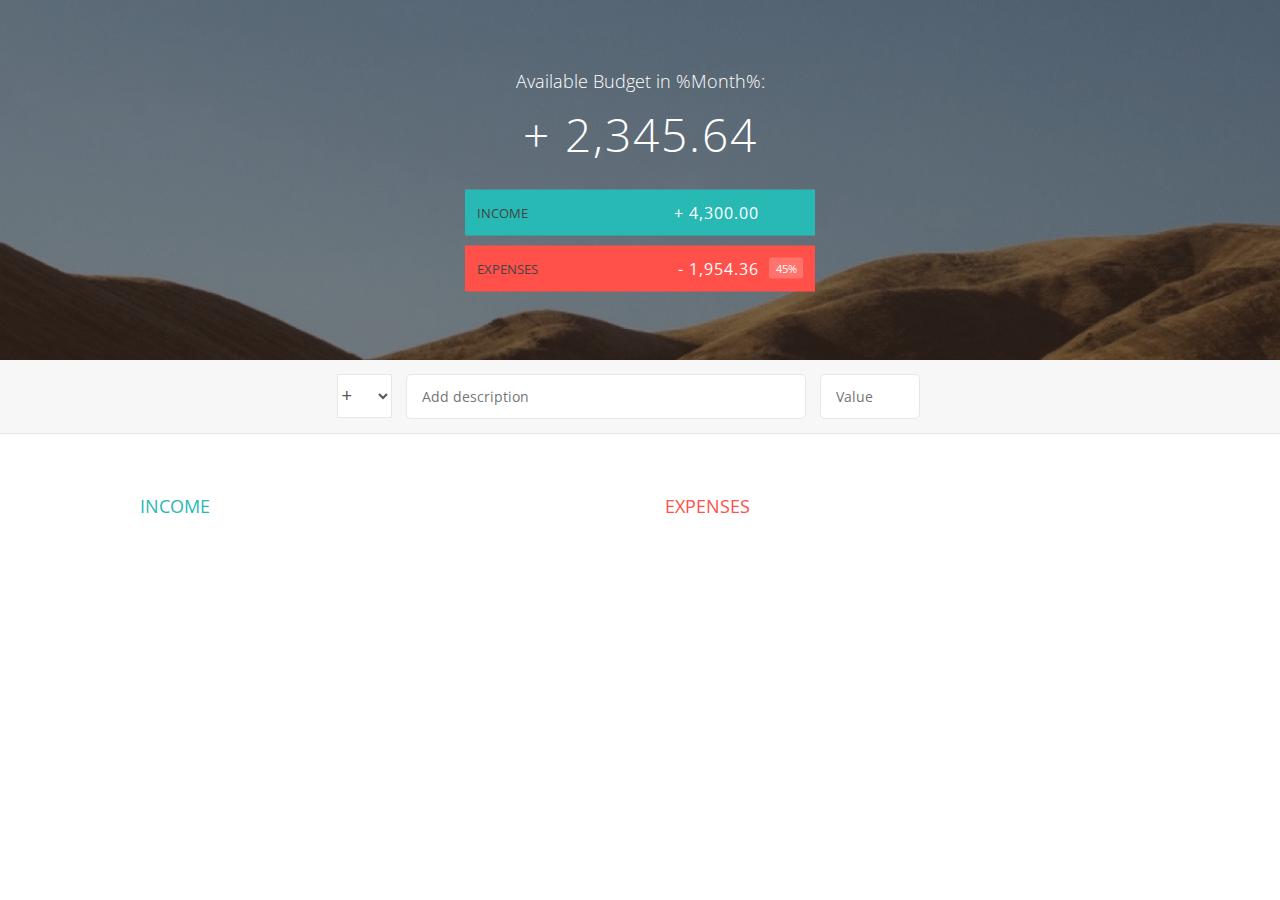
<file: Budgety/index.html>
<!DOCTYPE html>
<html lang="en">
    <head>
        <meta charset="UTF-8">
        <link href="https://fonts.googleapis.com/css?family=Open+Sans:100,300,400,600" rel="stylesheet" type="text/css">
        <link href="http://code.ionicframework.com/ionicons/2.0.1/css/ionicons.min.css" rel="stylesheet" type="text/css">
        <link type="text/css" rel="stylesheet" href="assets/css/style.css">
        <title>Budgety</title>
    </head>
    <body>
        
        <div class="top">
            <div class="budget">
                <div class="budget__title">
                    Available Budget in <span class="budget__title--month">%Month%</span>:
                </div>
                
                <div class="budget__value">+ 2,345.64</div>
                
                <div class="budget__income clearfix">
                    <div class="budget__income--text">Income</div>
                    <div class="right">
                        <div class="budget__income--value">+ 4,300.00</div>
                        <div class="budget__income--percentage">&nbsp;</div>
                    </div>
                </div>
                
                <div class="budget__expenses clearfix">
                    <div class="budget__expenses--text">Expenses</div>
                    <div class="right clearfix">
                        <div class="budget__expenses--value">- 1,954.36</div>
                        <div class="budget__expenses--percentage">45%</div>
                    </div>
                </div>
            </div>
        </div>
        
        
        
        <div class="bottom">
            <div class="add">
                <div class="add__container">
                    <select class="add__type">
                        <option value="inc" selected>+</option>
                        <option value="exp">-</option>
                    </select>
                    <input type="text" class="add__description" placeholder="Add description">
                    <input type="number" class="add__value" placeholder="Value">
                    <button class="add__btn"><i class="ion-ios-checkmark-outline"></i></button>
                </div>
            </div>
            
            <div class="container clearfix">
                <div class="income">
                    <h2 class="icome__title">Income</h2>
                    
                    <div class="income__list">
                       
                        <!--
                        <div class="item clearfix" id="income-0">
                            <div class="item__description">Salary</div>
                            <div class="right clearfix">
                                <div class="item__value">+ 2,100.00</div>
                                <div class="item__delete">
                                    <button class="item__delete--btn"><i class="ion-ios-close-outline"></i></button>
                                </div>
                            </div>
                        </div>
                        
                        <div class="item clearfix" id="income-1">
                            <div class="item__description">Sold car</div>
                            <div class="right clearfix">
                                <div class="item__value">+ 1,500.00</div>
                                <div class="item__delete">
                                    <button class="item__delete--btn"><i class="ion-ios-close-outline"></i></button>
                                </div>
                            </div>
                        </div>
                        -->
                        
                    </div>
                </div>
                
                
                
                <div class="expenses">
                    <h2 class="expenses__title">Expenses</h2>
                    
                    <div class="expenses__list">
                       
                        <!--
                        <div class="item clearfix" id="expense-0">
                            <div class="item__description">Apartment rent</div>
                            <div class="right clearfix">
                                <div class="item__value">- 900.00</div>
                                <div class="item__percentage">21%</div>
                                <div class="item__delete">
                                    <button class="item__delete--btn"><i class="ion-ios-close-outline"></i></button>
                                </div>
                            </div>
                        </div>

                        <div class="item clearfix" id="expense-1">
                            <div class="item__description">Grocery shopping</div>
                            <div class="right clearfix">
                                <div class="item__value">- 435.28</div>
                                <div class="item__percentage">10%</div>
                                <div class="item__delete">
                                    <button class="item__delete--btn"><i class="ion-ios-close-outline"></i></button>
                                </div>
                            </div>
                        </div>
                        -->
                        
                    </div>
                </div>
            </div>
            
            
        </div>
        
        <script src="assets/js/app.js"></script>
    </body>
</html>
</file>
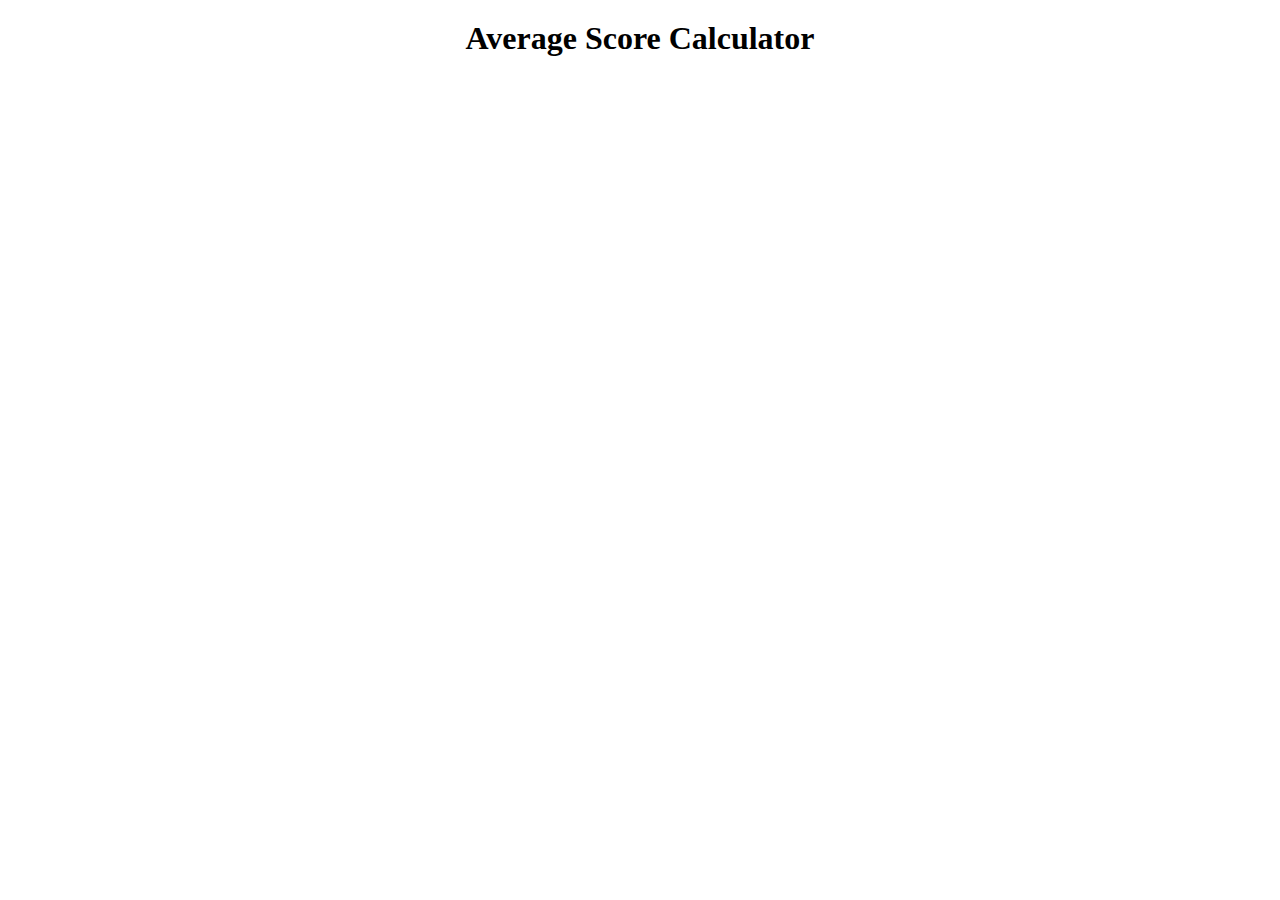
<file: Coding-Challenge-002/index.html>
<!doctype html>
<html lang="en">
<head>
    <meta charset="UTF-8">
    <meta name="viewport"
          content="width=device-width, user-scalable=no, initial-scale=1.0, maximum-scale=1.0, minimum-scale=1.0">
    <meta http-equiv="X-UA-Compatible" content="ie=edge">
    <title>Average Score Calculator - Coding Challenge 002</title>

    <style>
        * {
            margin: 0;
            padding: 0;
        }
        h1 {
            text-align: center;
            margin-top: 20px;
        }
    </style>
</head>
<body>
    <h1>Average Score Calculator</h1>
</body>

<script src="index.js"></script>
</html>
</file>
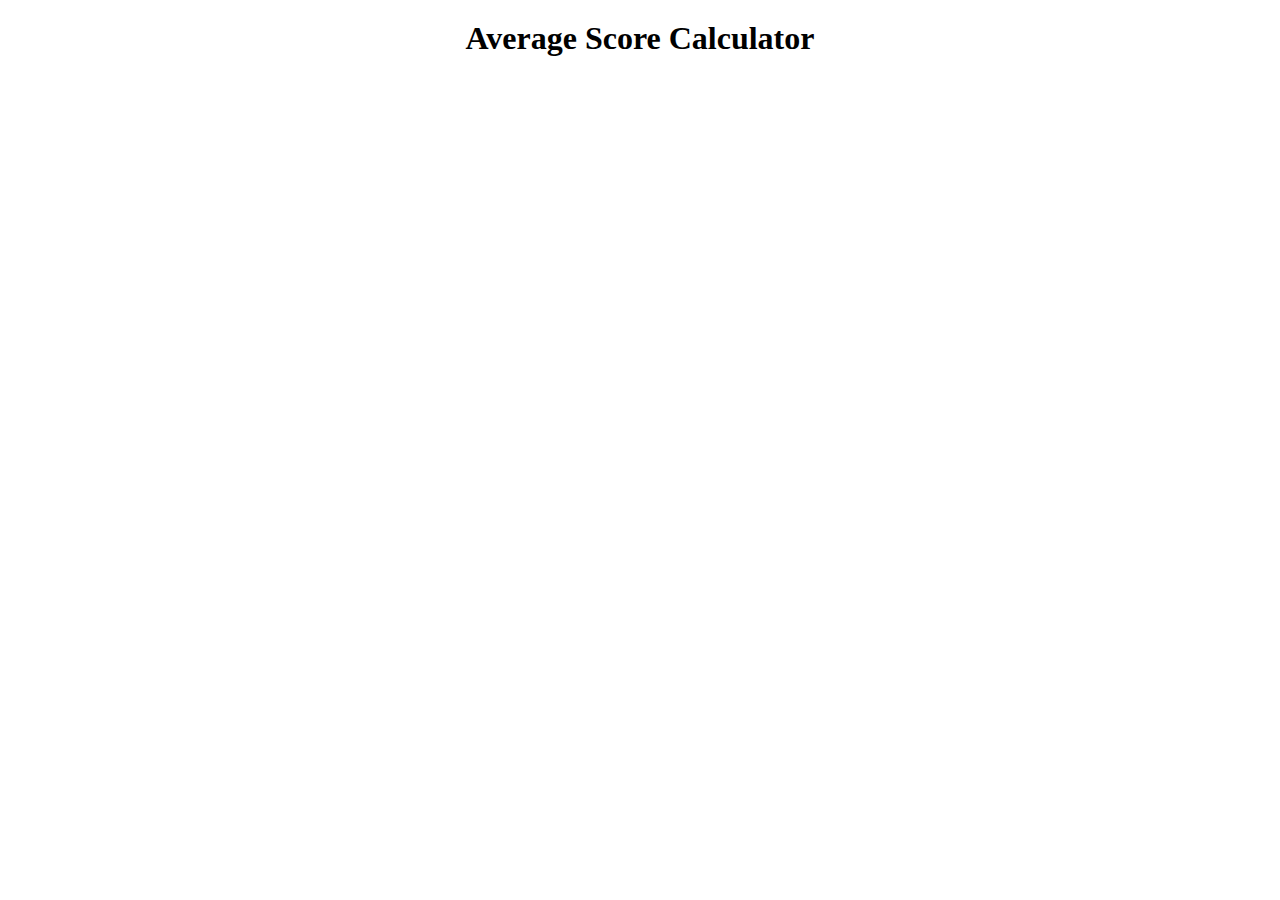
<file: Coding-Challenge-003/index.html>
<!doctype html>
<html lang="en">
<head>
    <meta charset="UTF-8">
    <meta name="viewport"
          content="width=device-width, user-scalable=no, initial-scale=1.0, maximum-scale=1.0, minimum-scale=1.0">
    <meta http-equiv="X-UA-Compatible" content="ie=edge">
    <title>Tip Calculator - Coding Challenge 003</title>

    <style>
        * {
            margin: 0;
            padding: 0;
        }
        h1 {
            text-align: center;
            margin-top: 20px;
        }
    </style>
</head>
<body>
<h1>Average Score Calculator</h1>
</body>

<script src="index.js"></script>
</html>
</file>
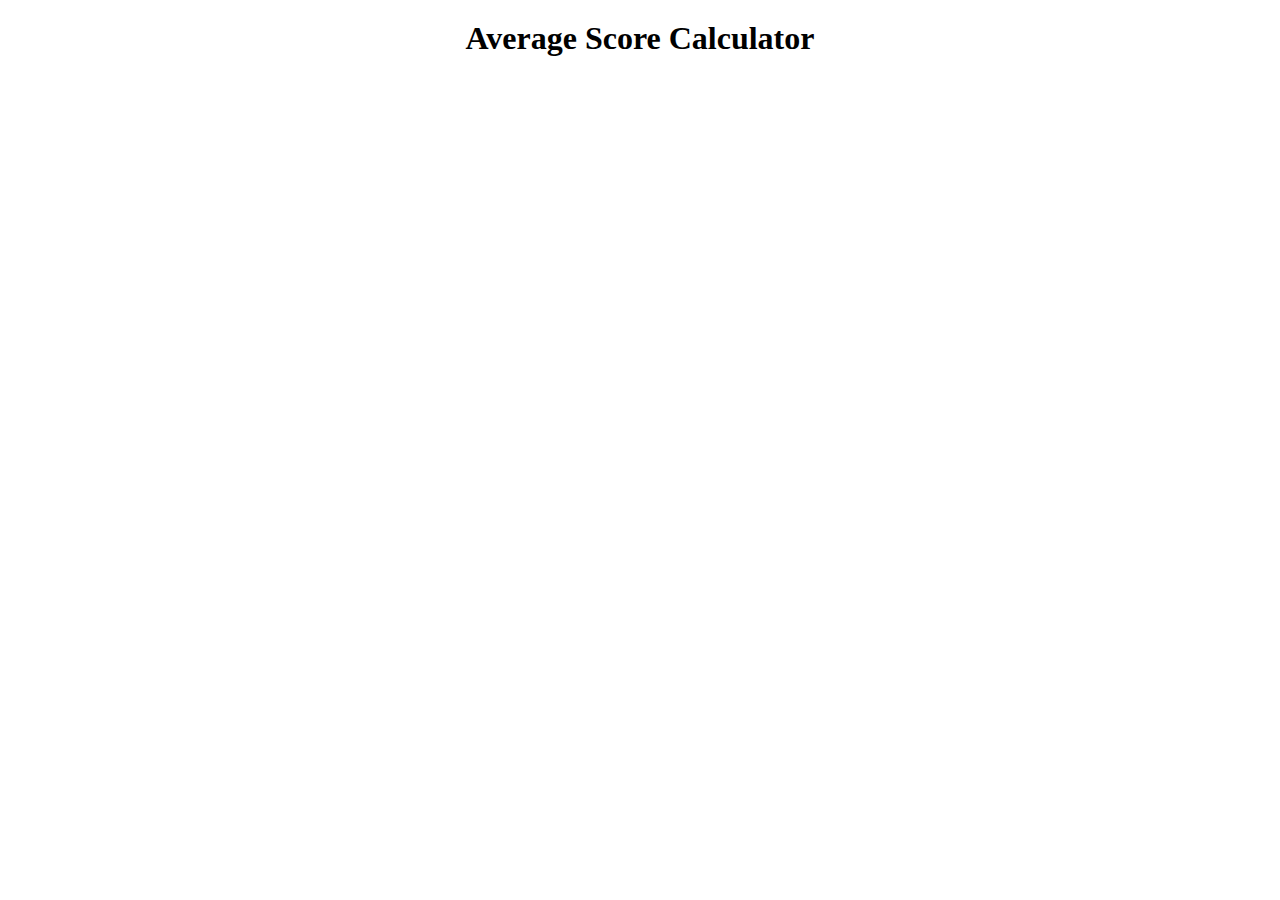
<file: Coding-Challenge-004/index.html>
<!doctype html>
<html lang="en">
<head>
    <meta charset="UTF-8">
    <meta name="viewport"
          content="width=device-width, user-scalable=no, initial-scale=1.0, maximum-scale=1.0, minimum-scale=1.0">
    <meta http-equiv="X-UA-Compatible" content="ie=edge">
    <title>BMI Calculator (Objects) - Coding Challenge 004</title>

    <style>
        * {
            margin: 0;
            padding: 0;
        }
        h1 {
            text-align: center;
            margin-top: 20px;
        }
    </style>
</head>
<body>
<h1>Average Score Calculator</h1>
</body>

<script src="index.js"></script>
</html>
</file>
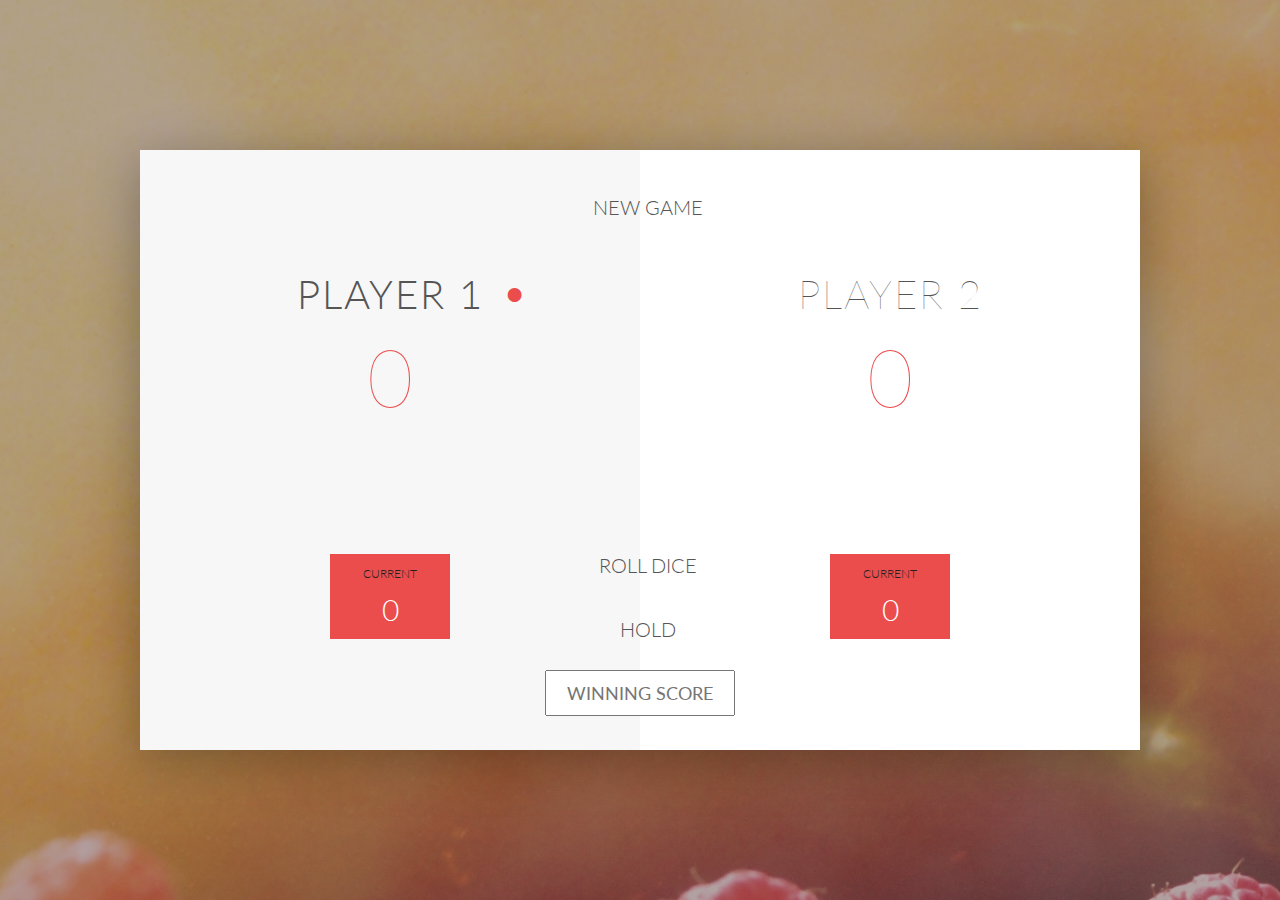
<file: Coding-Challenge-006/index.html>
<!DOCTYPE html>
<html lang="en">
    <head>
        <meta charset="UTF-8">
        <link href="https://fonts.googleapis.com/css?family=Lato:100,300,600" rel="stylesheet" type="text/css">
        <link href="http://code.ionicframework.com/ionicons/2.0.1/css/ionicons.min.css" rel="stylesheet" type="text/css">
        <link type="text/css" rel="stylesheet" href="assets/css/style.css">
        
        <title>Pig Game</title>
    </head>

    <body>
        <div class="wrapper clearfix">
            <div class="player-0-panel active">
                <div class="player-name" id="name-0">Player 1</div>
                <div class="player-score" id="score-0">43</div>
                <div class="player-current-box">
                    <div class="player-current-label">Current</div>
                    <div class="player-current-score" id="current-0">11</div>
                </div>
            </div>
            
            <div class="player-1-panel">
                <div class="player-name" id="name-1">Player 2</div>
                <div class="player-score" id="score-1">72</div>
                <div class="player-current-box">
                    <div class="player-current-label">Current</div>
                    <div class="player-current-score" id="current-1">0</div>
                </div>
            </div>
            
            <button class="btn-new"><i class="ion-ios-plus-outline"></i>New game</button>
            <button class="btn-roll"><i class="ion-ios-loop"></i>Roll dice</button>
            <button class="btn-hold"><i class="ion-ios-download-outline"></i>Hold</button>

            <input type="text" placeholder="Winning score" class="final-score">
            
            <img src="assets/img/dice-5.png" alt="Dice" class="dice">
            <img src="assets/img/dice-4.png" alt="Dice" class="dice1">
        </div>

        <div id="snackbar">Some text here for.</div>

         <!-- Script file here -->
        <script src="assets/js/challenge.js"></script>
    </body>
</html>
</file>
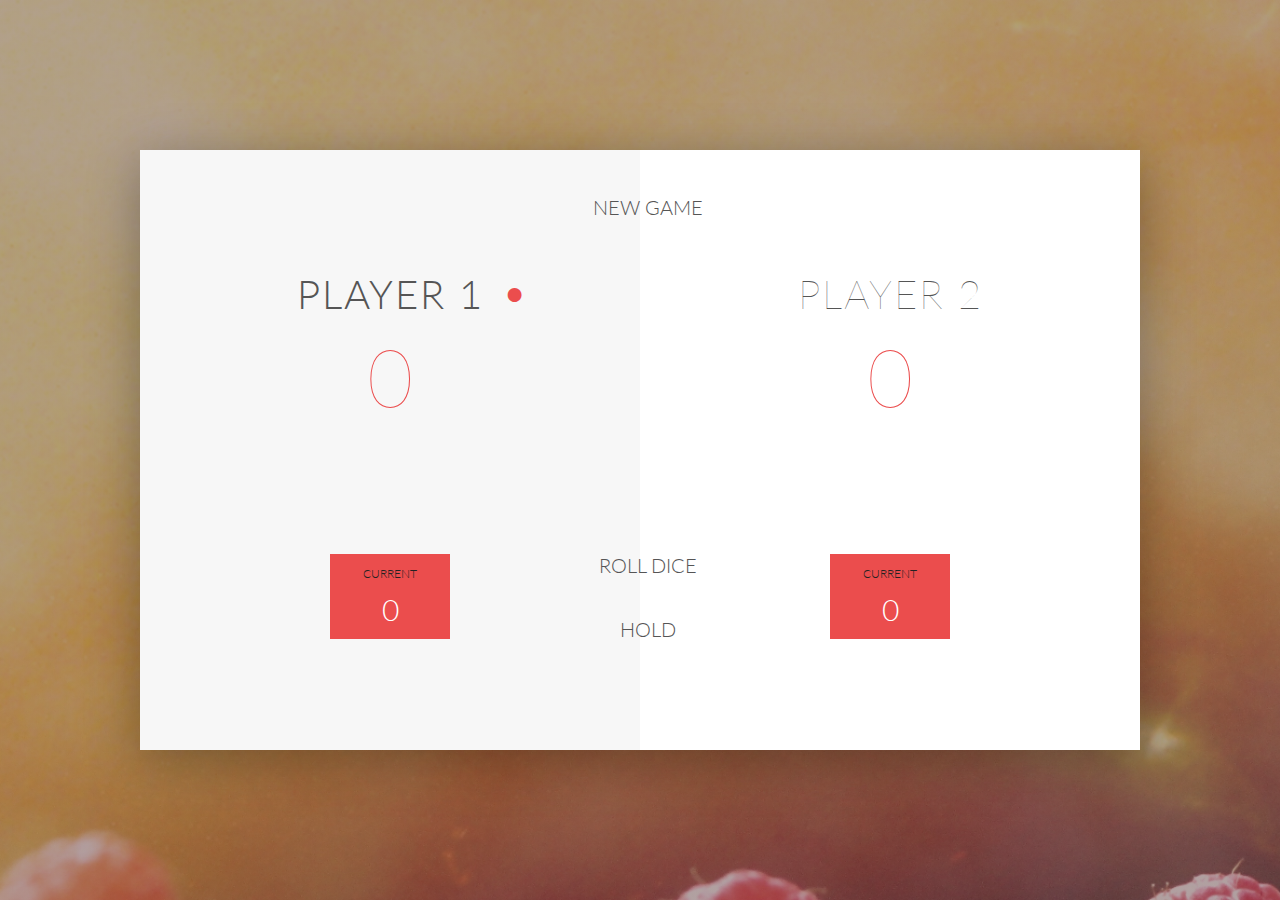
<file: DOM-Pig-Game/index.html>
<!DOCTYPE html>
<html lang="en">
    <head>
        <meta charset="UTF-8">
        <link href="https://fonts.googleapis.com/css?family=Lato:100,300,600" rel="stylesheet" type="text/css">
        <link href="http://code.ionicframework.com/ionicons/2.0.1/css/ionicons.min.css" rel="stylesheet" type="text/css">
        <link type="text/css" rel="stylesheet" href="assets/css/style.css">
        
        <title>Pig Game</title>
    </head>

    <body>
        <div class="wrapper clearfix">
            <div class="player-0-panel active">
                <div class="player-name" id="name-0">Player 1</div>
                <div class="player-score" id="score-0">43</div>
                <div class="player-current-box">
                    <div class="player-current-label">Current</div>
                    <div class="player-current-score" id="current-0">11</div>
                </div>
            </div>
            
            <div class="player-1-panel">
                <div class="player-name" id="name-1">Player 2</div>
                <div class="player-score" id="score-1">72</div>
                <div class="player-current-box">
                    <div class="player-current-label">Current</div>
                    <div class="player-current-score" id="current-1">0</div>
                </div>
            </div>
            
            <button class="btn-new"><i class="ion-ios-plus-outline"></i>New game</button>
            <button class="btn-roll"><i class="ion-ios-loop"></i>Roll dice</button>
            <button class="btn-hold"><i class="ion-ios-download-outline"></i>Hold</button>
            
            <img src="assets/img/dice-5.png" alt="Dice" class="dice">
        </div>

        <div id="snackbar"></div>
        
        <script src="assets/js/app.js"></script>
    </body>
</html>
</file>
<file: Budgety/assets/css/style.css>
/**********************************************
*** GENERAL
**********************************************/

* {
    margin: 0;
    padding: 0;
    box-sizing: border-box;
}

.clearfix::after {
    content: "";
    display: table;
    clear: both;
}

body {
    color: #555;
    font-family: Open Sans;
    font-size: 16px;
    position: relative;
    height: 100vh;
    font-weight: 400;
}

.right { float: right; }
.red { color: #FF5049 !important; }
.red-focus:focus { border: 1px solid #FF5049 !important; }

/**********************************************
*** TOP PART
**********************************************/

.top {
    height: 40vh;
    background-image: linear-gradient(rgba(0, 0, 0, 0.35), rgba(0, 0, 0, 0.35)), url(../img/back.png);
    background-size: cover;
    background-position: center;
    position: relative;
}

.budget {
    position: absolute;
    width: 350px;
    top: 50%;
    left: 50%;
    transform: translate(-50%, -50%);
    color: #fff;
}

.budget__title {
    font-size: 18px;
    text-align: center;
    margin-bottom: 10px;
    font-weight: 300;
}

.budget__value {
    font-weight: 300;
    font-size: 46px;
    text-align: center;
    margin-bottom: 25px;
    letter-spacing: 2px;
}

.budget__income,
.budget__expenses {
    padding: 12px;
    text-transform: uppercase;
}

.budget__income {
    margin-bottom: 10px;
    background-color: #28B9B5;
}

.budget__expenses {
    background-color: #FF5049;
}

.budget__income--text,
.budget__expenses--text {
    float: left;
    font-size: 13px;
    color: #444;
    margin-top: 2px;
}

.budget__income--value,
.budget__expenses--value {
    letter-spacing: 1px;
    float: left;
}

.budget__income--percentage,
.budget__expenses--percentage {
    float: left;
    width: 34px;
    font-size: 11px;
    padding: 3px 0;
    margin-left: 10px;
}

.budget__expenses--percentage {
    background-color: rgba(255, 255, 255, 0.2);
    text-align: center;
    border-radius: 3px;
}


/**********************************************
*** BOTTOM PART
**********************************************/

/***** FORM *****/
.add {
    padding: 14px;
    border-bottom: 1px solid #e7e7e7;
    background-color: #f7f7f7;
}

.add__container {
    margin: 0 auto;
    text-align: center;
}

.add__type {
    width: 55px;
    border: 1px solid #e7e7e7;
    height: 44px;
    font-size: 18px;
    color: inherit;
    background-color: #fff;
    margin-right: 10px;
    font-weight: 300;
    transition: border 0.3s;
}

.add__description,
.add__value {
    border: 1px solid #e7e7e7;
    background-color: #fff;
    color: inherit;
    font-family: inherit;
    font-size: 14px;
    padding: 12px 15px;
    margin-right: 10px;
    border-radius: 5px;
    transition: border 0.3s;
}

.add__description { width: 400px;}
.add__value { width: 100px;}

.add__btn {
    font-size: 35px;
    background: none;
    border: none;
    color: #28B9B5;
    cursor: pointer;
    display: inline-block;
    vertical-align: middle;
    line-height: 1.1;
    margin-left: 10px;
}

.add__btn:active { transform: translateY(2px); }

.add__type:focus,
.add__description:focus,
.add__value:focus {
    outline: none;
    border: 1px solid #28B9B5;
}

.add__btn:focus { outline: none; }

/***** LISTS *****/
.container {
    width: 1000px;
    margin: 60px auto;
}

.income {
    float: left;
    width: 475px;
    margin-right: 50px;
}

.expenses {
    float: left;
    width: 475px;
}

h2 {
    text-transform: uppercase;
    font-size: 18px;
    font-weight: 400;
    margin-bottom: 15px;
}

.icome__title { color: #28B9B5; }
.expenses__title { color: #FF5049; }

.item {
    padding: 13px;
    border-bottom: 1px solid #e7e7e7;
}

.item:first-child { border-top: 1px solid #e7e7e7; }
.item:nth-child(even) { background-color: #f7f7f7; }

.item__description {
    float: left;
}

.item__value {
    float: left;
    transition: transform 0.3s;
}

.item__percentage {
    float: left;
    margin-left: 20px;
    transition: transform 0.3s;
    font-size: 11px;
    background-color: #FFDAD9;
    padding: 3px;
    border-radius: 3px;
    width: 32px;
    text-align: center;
}

.income .item__value,
.income .item__delete--btn {
    color: #28B9B5;
}

.expenses .item__value,
.expenses .item__percentage,
.expenses .item__delete--btn {
    color: #FF5049;
}


.item__delete {
    float: left;
}

.item__delete--btn {
    font-size: 22px;
    background: none;
    border: none;
    cursor: pointer;
    display: inline-block;
    vertical-align: middle;
    line-height: 1;
    display: none;
}

.item__delete--btn:focus { outline: none; }
.item__delete--btn:active { transform: translateY(2px); }

.item:hover .item__delete--btn { display: block; }
.item:hover .item__value { transform: translateX(-20px); }
.item:hover .item__percentage { transform: translateX(-20px); }


.unpaid {
    background-color: #FFDAD9 !important;
    cursor: pointer;
    color: #FF5049;

}

.unpaid .item__percentage { box-shadow: 0 2px 6px 0 rgba(0, 0, 0, 0.1); }
.unpaid:hover .item__description { font-weight: 900; }
</file>
<file: Coding-Challenge-006/assets/css/style.css>
/**********************************************
*** GENERAL
**********************************************/

* {
    margin: 0;
    padding: 0;
    box-sizing: border-box;
    
}

.clearfix::after {
    content: "";
    display: table;
    clear: both;
}

body {
    background-image: linear-gradient(rgba(62, 20, 20, 0.4), rgba(62, 20, 20, 0.4)), url(../img/back.jpg);
    background-size: cover;
    background-position: center;
    font-family: Lato;
    font-weight: 300;
    position: relative;
    height: 100vh;
    color: #555;
}

.wrapper {
    width: 1000px;
    position: absolute;
    top: 50%;
    left: 50%;
    transform: translate(-50%, -50%);
    background-color: #fff;
    box-shadow: 0px 10px 50px rgba(0, 0, 0, 0.3);
    overflow: hidden;
}

.player-0-panel,
.player-1-panel {
    width: 50%;
    float: left;
    height: 600px;
    padding: 100px;
}

/**********************************************
*** PLAYERS
**********************************************/

.player-name {
    font-size: 40px;
    text-align: center;
    text-transform: uppercase;
    letter-spacing: 2px;
    font-weight: 100;
    margin-top: 20px;
    margin-bottom: 10px;
    position: relative;
}

.player-score {
    text-align: center;
    font-size: 80px;
    font-weight: 100;
    color: #EB4D4D;
    margin-bottom: 130px;
}

.active { background-color: #f7f7f7; }
.active .player-name { font-weight: 300; }

.active .player-name::after {
    content: "\2022";
    font-size: 47px;
    position: absolute;
    color: #EB4D4D;
    top: -7px;
    right: 10px;
    
}

.player-current-box {
    background-color: #EB4D4D;
    color: #fff;
    width: 40%;
    margin: 0 auto;
    padding: 12px;
    text-align: center;
}

.player-current-label {
    text-transform: uppercase;
    margin-bottom: 10px;
    font-size: 12px;
    color: #222;
}

.player-current-score {
    font-size: 30px;
}

button {
    position: absolute;
    width: 200px;
    left: 50%;
    transform: translateX(-50%);
    color: #555;
    background: none;
    border: none;
    font-family: Lato;
    font-size: 20px;
    text-transform: uppercase;
    cursor: pointer;
    font-weight: 300;
    transition: background-color 0.3s, color 0.3s;
}

button:hover { font-weight: 600; }
button:hover i { margin-right: 20px; }

button:focus {
    outline: none;
}

i {
    color: #EB4D4D;
    display: inline-block;
    margin-right: 15px;
    font-size: 32px;
    line-height: 1;
    vertical-align: text-top;
    margin-top: -4px;
    transition: margin 0.3s;
}

.btn-new { top: 45px;}
.btn-roll { top: 403px;}
.btn-hold { top: 467px;}

.dice {
    position: absolute;
    left: 44%;
    top: 208px;
    transform: translateX(-50%);
    height: 100px;
    box-shadow: 0px 10px 60px rgba(0, 0, 0, 0.10);
}

.dice1 {
    position: absolute;
    left: 56%;
    top: 208px;
    transform: translateX(-50%);
    height: 100px;
    box-shadow: 0px 10px 60px rgba(0, 0, 0, 0.10);
}

.winner { background-color: #f7f7f7; }
.winner .player-name { font-weight: 300; color: #EB4D4D; }

/**********************************************
*** SNACKBAR
**********************************************/

#snackbar {
    visibility: hidden;
    min-width: 250px;
    margin-left: -125px;
    background-color: #EB4D4D;
    color: #fff;
    text-align: center;
    border-radius: 2px;
    padding: 16px 25px;
    position: fixed;
    z-index: 1;
    right: 5%;
    top: 4.8%;
    font-size: 17px;
}

#snackbar.show {
    visibility: visible;
    -webkit-animation: fadein 0.5s, fadeout 0.5s 2.5s;
    animation: fadein 0.5s, fadeout 0.5s 2.5s;
}

@-webkit-keyframes fadein {
    from {right: 0; opacity: 0;}
    to {right: 5%; opacity: 1;}
}

@keyframes fadein {
    from {right: 0; opacity: 0;}
    to {right: 5%; opacity: 1;}
}

@-webkit-keyframes fadeout {
    from {right: 5%; opacity: 1;}
    to {right: 0; opacity: 0;}
}

@keyframes fadeout {
    from {right: 5%; opacity: 1;}
    to {right: 0; opacity: 0;}
}

.final-score {
    position: absolute;
    left: 50%;
    transform: translateX(-50%);
    top: 520px;
    color: #555;
    font-size: 18px;
    font-family: 'Lato';
    text-align: center;
    padding: 10px;
    width: 190px;
    text-transform: uppercase;
}

.final-score:focus { outline: none; }
</file>
<file: DOM-Pig-Game/assets/css/style.css>
/**********************************************
*** GENERAL
**********************************************/

* {
    margin: 0;
    padding: 0;
    box-sizing: border-box;
    
}

.clearfix::after {
    content: "";
    display: table;
    clear: both;
}

body {
    background-image: linear-gradient(rgba(62, 20, 20, 0.4), rgba(62, 20, 20, 0.4)), url(../img/back.jpg);
    background-size: cover;
    background-position: center;
    font-family: Lato;
    font-weight: 300;
    position: relative;
    height: 100vh;
    color: #555;
}

.wrapper {
    width: 1000px;
    position: absolute;
    top: 50%;
    left: 50%;
    transform: translate(-50%, -50%);
    background-color: #fff;
    box-shadow: 0px 10px 50px rgba(0, 0, 0, 0.3);
    overflow: hidden;
}

.player-0-panel,
.player-1-panel {
    width: 50%;
    float: left;
    height: 600px;
    padding: 100px;
}

/**********************************************
*** PLAYERS
**********************************************/

.player-name {
    font-size: 40px;
    text-align: center;
    text-transform: uppercase;
    letter-spacing: 2px;
    font-weight: 100;
    margin-top: 20px;
    margin-bottom: 10px;
    position: relative;
}

.player-score {
    text-align: center;
    font-size: 80px;
    font-weight: 100;
    color: #EB4D4D;
    margin-bottom: 130px;
}

.active { background-color: #f7f7f7; }
.active .player-name { font-weight: 300; }

.active .player-name::after {
    content: "\2022";
    font-size: 47px;
    position: absolute;
    color: #EB4D4D;
    top: -7px;
    right: 10px;
    
}

.player-current-box {
    background-color: #EB4D4D;
    color: #fff;
    width: 40%;
    margin: 0 auto;
    padding: 12px;
    text-align: center;
}

.player-current-label {
    text-transform: uppercase;
    margin-bottom: 10px;
    font-size: 12px;
    color: #222;
}

.player-current-score {
    font-size: 30px;
}

button {
    position: absolute;
    width: 200px;
    left: 50%;
    transform: translateX(-50%);
    color: #555;
    background: none;
    border: none;
    font-family: Lato;
    font-size: 20px;
    text-transform: uppercase;
    cursor: pointer;
    font-weight: 300;
    transition: background-color 0.3s, color 0.3s;
}

button:hover { font-weight: 600; }
button:hover i { margin-right: 20px; }

button:focus {
    outline: none;
}

i {
    color: #EB4D4D;
    display: inline-block;
    margin-right: 15px;
    font-size: 32px;
    line-height: 1;
    vertical-align: text-top;
    margin-top: -4px;
    transition: margin 0.3s;
}

.btn-new { top: 45px;}
.btn-roll { top: 403px;}
.btn-hold { top: 467px;}

.dice {
    position: absolute;
    left: 50%;
    top: 178px;
    transform: translateX(-50%);
    height: 100px;
    box-shadow: 0px 10px 60px rgba(0, 0, 0, 0.10);
}

.winner { background-color: #f7f7f7; }
.winner .player-name { font-weight: 300; color: #EB4D4D; }

/**********************************************
*** SNACKBAR
**********************************************/

#snackbar {
    visibility: hidden;
    min-width: 250px;
    margin-left: -125px;
    background-color: #EB4D4D;
    color: #fff;
    text-align: center;
    border-radius: 2px;
    padding: 16px;
    position: fixed;
    z-index: 1;
    left: 50%;
    bottom: 30px;
    font-size: 17px;
}

#snackbar.show {
    visibility: visible;
    -webkit-animation: fadein 0.5s, fadeout 0.5s 2.5s;
    animation: fadein 0.5s, fadeout 0.5s 2.5s;
}

@-webkit-keyframes fadein {
    from {bottom: 0; opacity: 0;}
    to {bottom: 30px; opacity: 1;}
}

@keyframes fadein {
    from {bottom: 0; opacity: 0;}
    to {bottom: 30px; opacity: 1;}
}

@-webkit-keyframes fadeout {
    from {bottom: 30px; opacity: 1;}
    to {bottom: 0; opacity: 0;}
}

@keyframes fadeout {
    from {bottom: 30px; opacity: 1;}
    to {bottom: 0; opacity: 0;}
}
</file>
